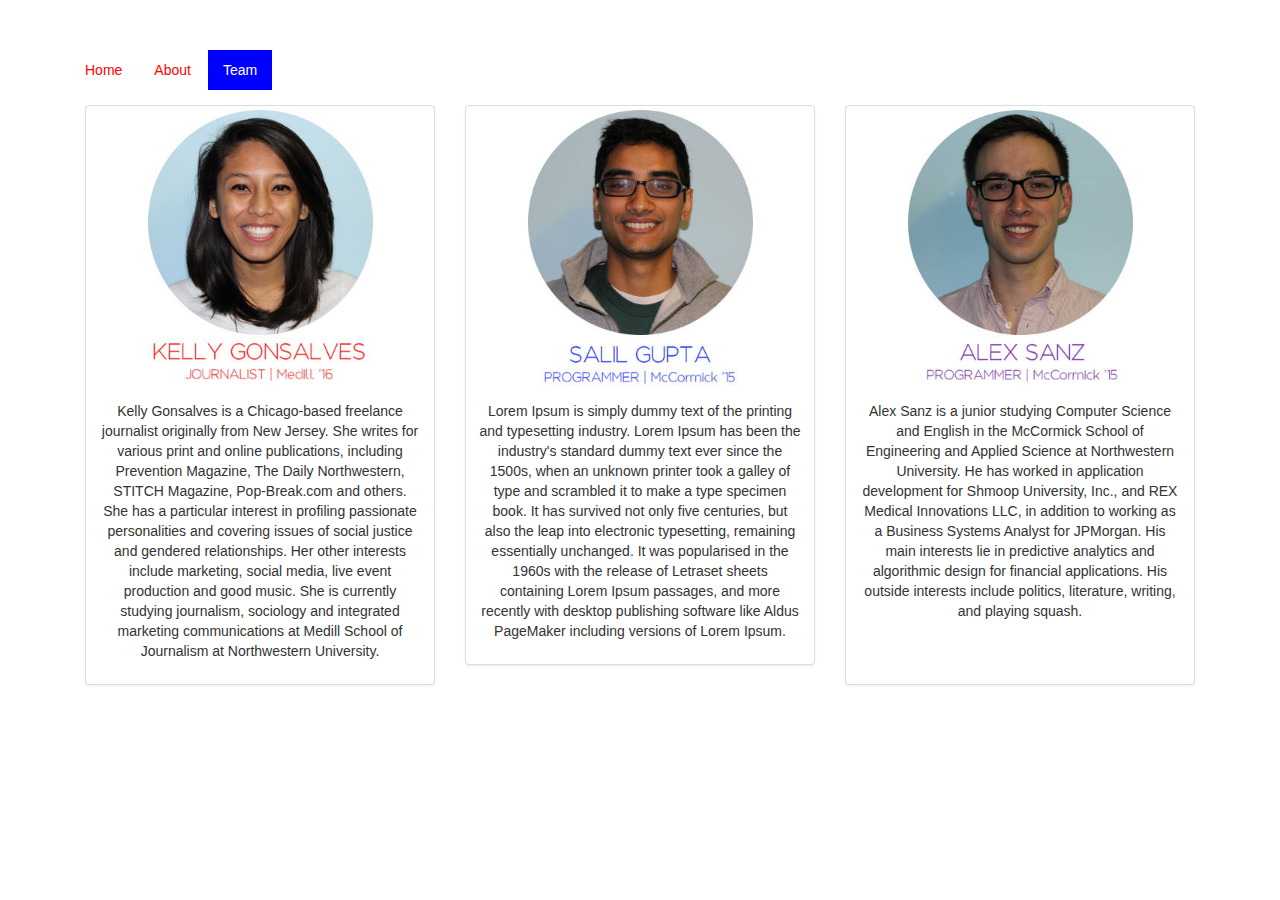
<file: team.html>
<!DOCTYPE HTML>
<html lang='en'>
<head>
    <meta charset="utf-8">
    <meta name="viewport" content="width=device-width, initial-scale=1.0">
    <meta http-equiv="Content-Type" content="text/html; charset=utf-8" />
    <meta name="description" content="">
    <meta name="author" content="">

    <title>OpShop</title>
  <script src = '/views/javascript/jquery/jquery.js'></script>
	<script src = '/views/javascript/bootstrap.min.js'></script>

	<link type = 'text/css' rel = 'stylesheet' href = '/views/css/bootstrap.css'/>
	<link type = 'text/css' rel = 'stylesheet' href = '/views/css/bootstrap-theme.min.css'/>
    <link type = 'text/css' rel = 'stylesheet' href = '/views/css/opShop.css'/>

	</style>
</head>
  <body>
    <div class="container">
      <nav role="navigation">
        <ul class="nav nav-pills">
          <li><a href="index.php">Home</a></li>
          <li><a href="about.html">About</a></li>
          <li class="active"><a href="team.html">Team</a></li>
        </ul>
      </nav>
      <div class="starter-template">
        <div class="row">
          <div class="col-sm-6 col-md-4">
            <div class="thumbnail">
              <img src = '/assets/kelly.jpg' width="225" height="282"/>
              <div class="caption">

                            <p> Kelly Gonsalves is a Chicago-based freelance journalist originally from New Jersey. She writes for various print and online publications, including Prevention Magazine, The Daily Northwestern, STITCH Magazine, Pop-Break.com and others. She has a particular interest in profiling passionate personalities and covering issues of social justice and gendered relationships. Her other interests include marketing, social media, live event production and good music. She is currently studying journalism, sociology and integrated marketing communications at Medill School of Journalism at Northwestern University.
                            </p>
              </div>
            </div>
          </div>

                    <div class="col-sm-6 col-md-4">
            <div class="thumbnail">
              <img src = '/assets/salil.jpg' width="225" height="282"/>
              <div class="caption">

                                <p>Lorem Ipsum is simply dummy text of the printing and typesetting industry. Lorem Ipsum has been the industry's standard dummy text ever since the 1500s, when an unknown printer took a galley of type and scrambled it to make a type specimen book. It has survived not only five centuries, but also the leap into electronic typesetting, remaining essentially unchanged. It was popularised in the 1960s with the release of Letraset sheets containing Lorem Ipsum passages, and more recently with desktop publishing software like Aldus PageMaker including versions of Lorem Ipsum.<p>
              </div>
            </div>
          </div>

          <div class="col-sm-6 col-md-4">
            <div class="thumbnail">
              <img src = '/assets/alex.jpg' width="225" height="282"/>
              <div class="caption">

                                <p>Alex Sanz is a junior studying Computer Science and English in the McCormick School of Engineering and Applied Science at Northwestern University.  He has worked in application development for Shmoop University, Inc., and REX Medical Innovations LLC, in addition to working as a Business Systems Analyst for JPMorgan.  His main interests lie in predictive analytics and algorithmic design for financial applications.  His outside interests include politics, literature, writing, and playing squash.<br><br><br><p>
              </div>
            </div>
          </div>
        </div>
      </div>
    </div><!-- /.container -->

  </body>
</html>
</file>
<file: views/css/opShop.css>
body {
  padding-top: 50px;
}
.starter-template {
  padding: 15px 15px;
  text-align: center;
}

a{
	color:red;
}
.footer, .push {
height: 4em;
}
</file>
